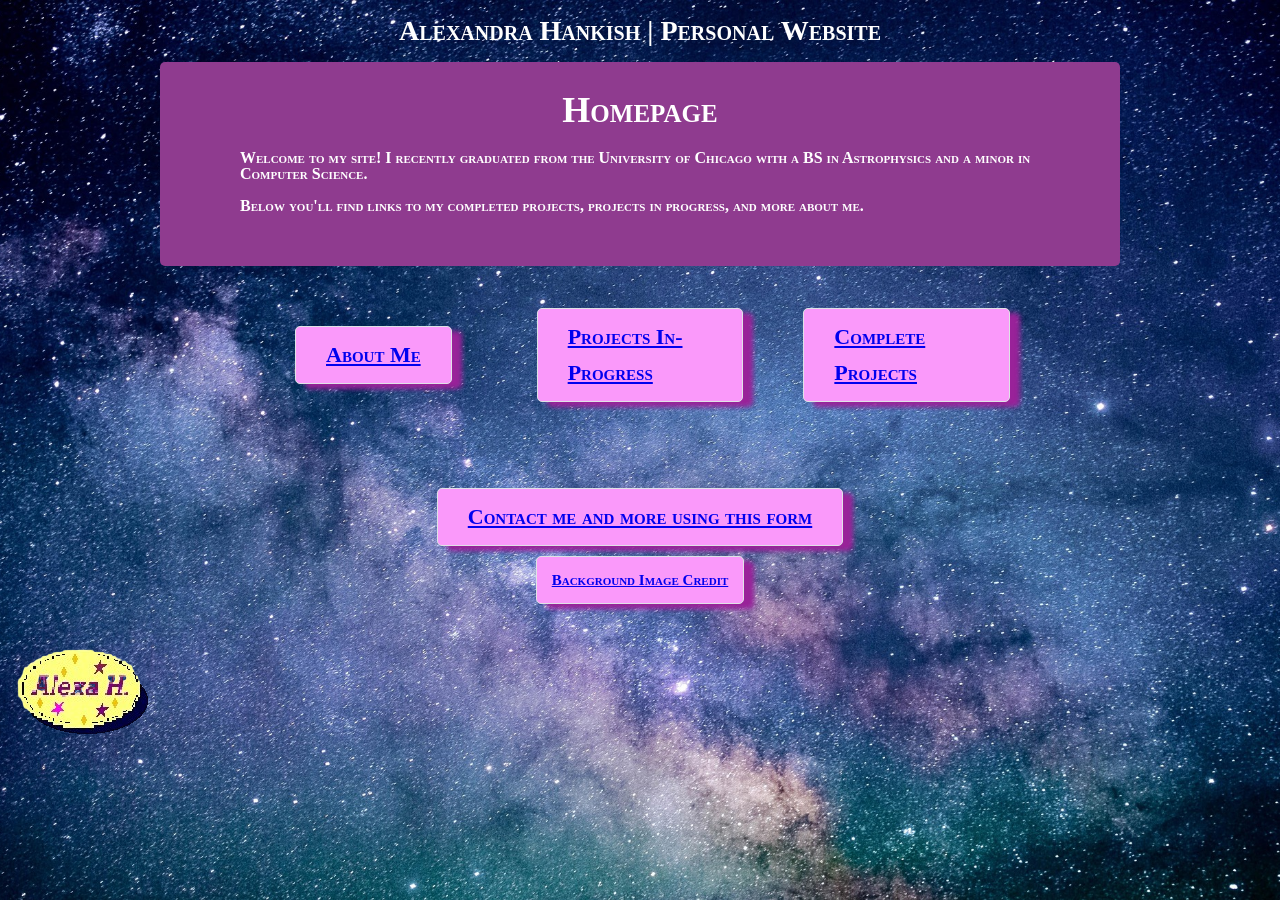
<file: public/index.html>
<!DOCTYPE html>
<html lang="en">
  <head>
	<meta charset="utf-8">
	<title>Home</title>
	<link rel="stylesheet" href="assets/stylesheets/main.css">
  </head>
  
  <header class="container">
  Alexandra Hankish | Personal Website
  </header>
  
  <body>
	<section class="heading">
	  <h1 class="big-heading" >Homepage</h1>
	  <p style="font-size: 16px;">
	    Welcome to my site! I recently graduated from the University of Chicago with a BS in 
	    Astrophysics and a minor in Computer Science.<br><br>Below you'll find links to my completed projects, projects in progress, and more about me.
	  </p>
	</section>
	
	<nav class="hero container">
	  <span class="container">
	    <a class="btn btn-alt" href="pages/aboutme.html">About Me</a>
	  </span>
	  <span class="container">
	    <a class="btn btn-alt" href="pages/inprogressprojects.html">Projects In-Progress</a>
	  </span>
	  <span class="container">
	    <a class="btn btn-alt" href="pages/completeprojects.html">Complete Projects</a>
	  </span>
	</nav>
	
	<section class="container">
		<a class="btn btn-alt" href="https://forms.gle/rR6DV7SpV9HVZJs78">
		Contact me and more using this form 
		</a>
	</section>

  <section class="container">
	  <a class="btn btn-foot" href="https://pixabay.com/photos/astronomy-bright-constellation-dark-1867616/">Background Image Credit</a>
  </section>
	
  </body>
  
  <footer>
	  <img class="logo"src="assets/logo1.png" alt="Logo"></img>
  </footer>
</html>
</file>
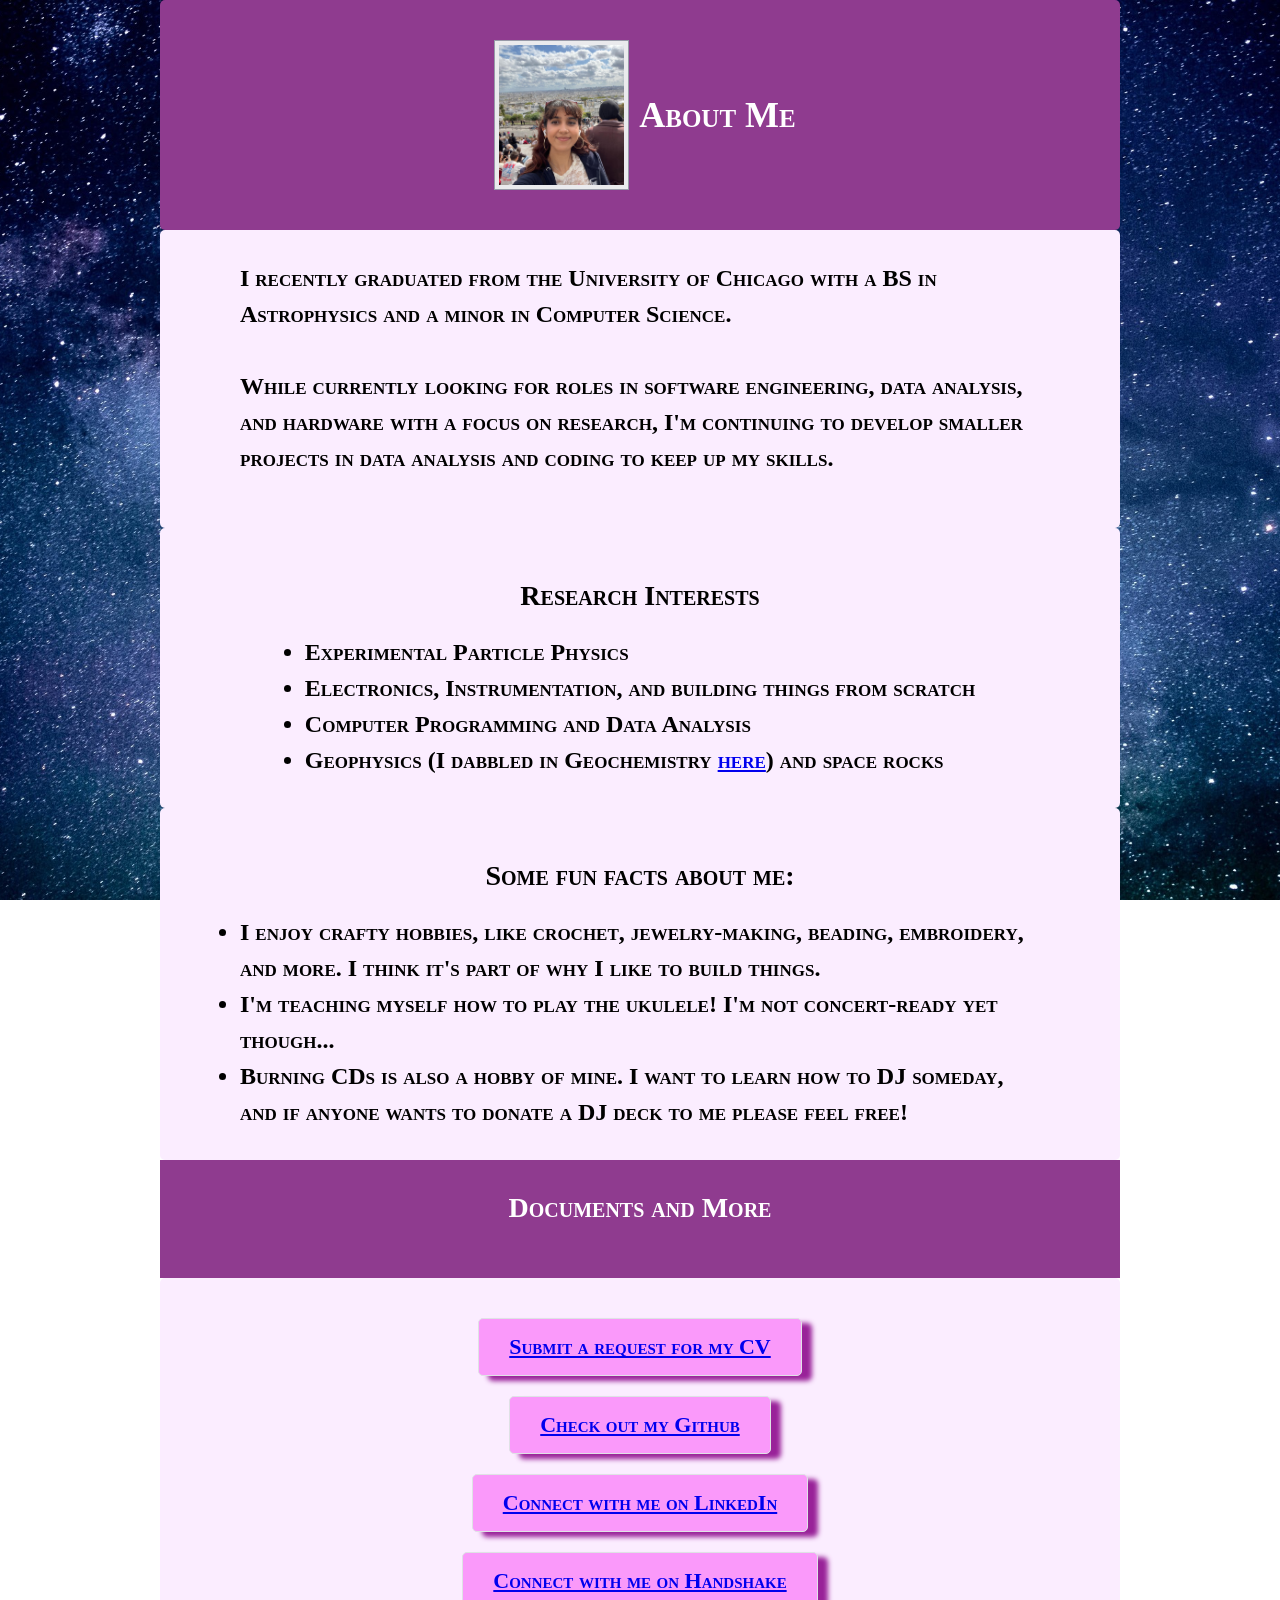
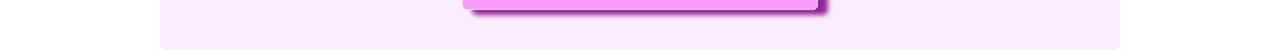
<file: public/pages/aboutme.html>
<!DOCTYPE html>
<html lang="en">
  <head>
	<meta charset="utf-8">
	<title>About Me</title>
	<link rel="stylesheet" href="../assets/stylesheets/pages.css">
  </head>
  <body>
    <section class="container profile-pic">
	  <img src="../assets/bio_pic.jpg" alt="Bio picture of Alexandra Hankish"></img>
	  <h2 class="big-heading">About Me</h2>
	</section>
	
	<section class="container section-filler">
	  <p style="color: rgb(0, 0, 0)">I recently graduated from the University of Chicago with a BS in Astrophysics and a minor in Computer Science.
	  <br><br>While currently looking for roles in software engineering, data analysis, and hardware with a focus on research,
	  I'm continuing to develop smaller projects in data analysis and coding to keep up my skills.</p> 
	</section>
	
	<section class="container section-filler">
		<h2 class="subsection">Research Interests</h2>
		<ul>
			<li><em>Experimental</em> Particle Physics</li>
			<li>Electronics, Instrumentation, and building things from scratch</li>
			<li>Computer Programming and Data Analysis</li>
			<li>Geophysics (I dabbled in Geochemistry <a href="https://drive.google.com/file/d/1rCWxFrsPViPTLGZyNcCmLpXHQL5CMsRv/view?usp=sharing">
			here</a>) and space rocks</li>
		</ul>
	</section>
	
	<section class="container section-filler">
		<h2 class="subsection">Some fun facts about me:</h2>
		<ul>
			<li>I enjoy crafty hobbies, like crochet, jewelry-making, beading, embroidery, and more. I think it's 
			part of why I like to build things.</li>
			<li>I'm teaching myself how to play the ukulele! I'm not concert-ready yet though...</li>
			<li>Burning CDs is also a hobby of mine. I want to learn how to DJ someday, and if anyone wants to 
			donate a DJ deck to me please feel free!</li>
		</ul>
	</section>
	
	<section class="container heading">
	  <h3 style="font-size: 28px">Documents and More</h3>
	</section>
	<section class="container section-filler">
	  <a class="btn btn-alt" href="https://forms.gle/rR6DV7SpV9HVZJs78">Submit a request for my CV</a>
    <a class="btn btn-alt" href="https://github.com/ahankish">Check out my Github</a>
    <a class="btn btn-alt" href="https://www.linkedin.com/in/alexandra-hankish/">Connect with me on LinkedIn</a>
    <a class="btn btn-alt" href="https://uchicago.joinhandshake.com/profiles/wvuyse">Connect with me on Handshake</a>
	</section>
  </body>
</html>
</file>
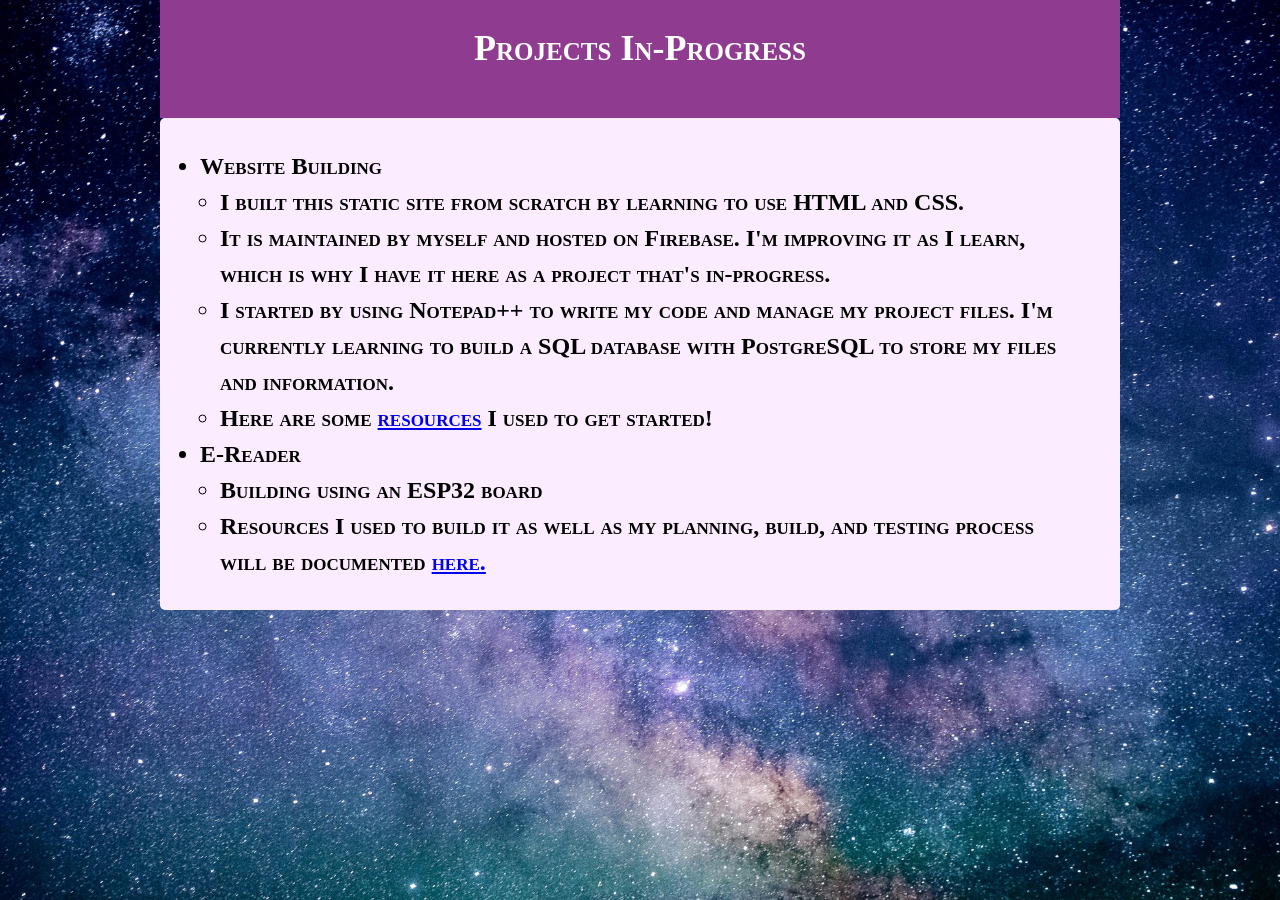
<file: public/pages/inprogressprojects.html>
<!DOCTYPE html>
<html lang="en">
  <head>
	<meta charset="utf-8">
	<title>Projects In-Progress</title>
	<link rel="stylesheet" href="../assets/stylesheets/pages.css">
  </head>
  <body>
	<section class="container heading"> 
	  <h1 class="big-heading">Projects In-Progress</h1>
	</section>
	
	<section class="container section-filler">
		<ul class="project-lists">
			<li>Website Building
				<ul>
					<li>I built this static site from scratch by learning to use HTML and CSS.</li>
					<li>It is maintained by myself and hosted on Firebase. I'm improving it as I learn,
					which is why I have it here as a project that's in-progress.</li>
					<li>I started by using Notepad++ to write my code and manage my project files. I'm currently learning to
            build a SQL database with PostgreSQL to store my files and information.
          </li>
					<li>Here are some <a href="https://docs.google.com/document/d/1B6m0S3uDvG3kd-w7UBK30dl-Qu8s368vO2l1Iwcb58Q/edit?usp=sharing">
					resources</a> I used to get started!</li>
				</ul>
			</li>
			<li>E-Reader
				<ul>
					<li>Building using an ESP32 board</li>
					<li>Resources I used to build it as well as my planning, build, and testing process will be documented
					<a href="https://docs.google.com/document/d/1eUQvWpE49MXlvlkkmFCGkdebtYVF8u7of7Qj37G6EpE/edit?usp=sharing">
					here.</a></li>
				</ul>
			</li>
		</ul>
	</section>
  </body>
</html>
</file>
<file: public/assets/stylesheets/main.css>
/* http://meyerweb.com/eric/tools/css/reset/ 
   v2.0 | 20110126
   License: none (public domain)
*/

html, body, div, span, applet, object, iframe,
h1, h2, h3, h4, h5, h6, p, blockquote, pre,
a, abbr, acronym, address, big, cite, code,
del, dfn, em, img, ins, kbd, q, s, samp,
small, strike, strong, sub, sup, tt, var,
b, u, i, center,
dl, dt, dd, ol, ul, li,
fieldset, form, label, legend,
table, caption, tbody, tfoot, thead, tr, th, td,
article, aside, canvas, details, embed, 
figure, figcaption, footer, header, hgroup, 
menu, nav, output, ruby, section, summary,
time, mark, audio, video {
	margin: 0;
	padding: 0;
	border: 0;
	font-size: 100%;
	font: inherit;
	vertical-align: baseline;
}
/* HTML5 display-role reset for older browsers */
article, aside, details, figcaption, figure, 
footer, header, hgroup, menu, nav, section {
	display: block;
}
body {
	line-height: 1;
}
ol, ul {
	list-style: none;
}
blockquote, q {
	quotes: none;
}
blockquote:before, blockquote:after,
q:before, q:after {
	content: '';
	content: none;
}
table {
	border-collapse: collapse;
	border-spacing: 0;
}

/*
  ========================================
  Grid
  ========================================
*/

*,
*:before,
*:after {
  -webkit-box-sizing: border-box;
     -moz-box-sizing: border-box;
          box-sizing: border-box;
}

.container {
  display: flex;
  justify-content: center;
  align-items: center;
  margin: 10px auto;
  padding-left: 30px;
  padding-right: 30px;
  width: 960px;
  color: rgb(255, 255, 255);
  line-height: 150%;
}

/*
  ========================================
  Typography
  ========================================
*/

html {
  font: small-caps bold 24px cursive;
  background: url(../pexels-astronomy-1867616_1920.jpg) no-repeat center center fixed; 
  -webkit-background-size: cover;
  -moz-background-size: cover;
  -o-background-size: cover;
  background-size: cover;
}

h1, h3, h4, h5, p {
  color: rgb(255, 255, 255);
  display: flex;
  justify-content: center;
  align-items: center;
  margin-bottom: 22px;
}

header {
  font-size: 28px;
  margin: 30px;
}
footer {
  color: rgb(102, 48, 102);
}

/* Fixing Nested lists */
ul ul, ol ol, ul ol, ol ul {
  padding-left: 20px; /* Forces nested lists to indent */
}

/*
  ========================================
  Buttons
  ========================================
*/

.btn {
  border-radius: 5px;
  display: inline-block;
  margin: 0;
  background-color: rgb(250, 153, 250);
  font-size: 22px;
}

.btn-alt {
  border: 1px solid #dfe2e5;
  padding: 10px 30px;
  box-shadow: 10px 5px 5px rgb(153, 34, 153);
}

.btn-foot {
  border: 1px solid #dfe2e5;
  padding: 5px 15px;
  box-shadow: 10px 5px 5px rgb(153, 34, 153);
  font-size: 15px;
}

/*
  ========================================
  Home
  ========================================
*/

.div-flex {
  display: flex;
}

.hero {
  padding: 22px 80px 66px 80px;
}

.heading {
  background-color: rgb(143, 59, 143);
  margin: 0 auto;
  padding: 30px 80px 30px 80px;
  width: 960px;
  border-radius: 5px;
}

.big-heading {
	font-size: 36px;
}
</file>
<file: public/assets/stylesheets/pages.css>
/* http://meyerweb.com/eric/tools/css/reset/ 
   v2.0 | 20110126
   License: none (public domain)
*/

html, body, div, span, applet, object, iframe,
h1, h2, h3, h4, h5, h6, p, blockquote, pre,
a, abbr, acronym, address, big, cite, code,
del, dfn, em, img, ins, kbd, q, s, samp,
small, strike, strong, sub, sup, tt, var,
b, u, i, center,
dl, dt, dd, ol, ul, li,
fieldset, form, label, legend,
table, caption, tbody, tfoot, thead, tr, th, td,
article, aside, canvas, details, embed, 
figure, figcaption, footer, header, hgroup, 
menu, nav, output, ruby, section, summary,
time, mark, audio, video {
	margin: 0;
	padding: 0;
	border: 0;
	font-size: 100%;
	font: inherit;
	vertical-align: baseline;
}
/* HTML5 display-role reset for older browsers */
article, aside, details, figcaption, figure, 
footer, header, hgroup, menu, nav, section {
	display: block;
}
body {
	line-height: 1;
}

blockquote, q {
	quotes: none;
}
blockquote:before, blockquote:after,
q:before, q:after {
	content: '';
	content: none;
}
table {
	border-collapse: collapse;
	border-spacing: 0;
}

/*
  ========================================
  Grid
  ========================================
*/

*,
*:before,
*:after {
  -webkit-box-sizing: border-box;
     -moz-box-sizing: border-box;
          box-sizing: border-box;
}

.container {
  display: flex;
  justify-content: center;
  align-items: center;
  margin: 0 auto;
  padding-left: 30px;
  padding-right: 30px;
  width: 960px;
  line-height: 150%;
}

footer {
  display: flex;
  justify-content: center;
  align-items: center;
  margin: 0 auto;
}

/*
  ========================================
  Typography
  ========================================
*/

html {
  font: small-caps bold 24px cursive;
  background: url(../pexels-astronomy-1867616_1920.jpg) no-repeat center center fixed; 
  -webkit-background-size: cover;
  -moz-background-size: cover;
  -o-background-size: cover;
  background-size: cover;
}

h1, h3, h4, h5, p {
  color: rgb(255, 255, 255);
  display: flex;
  justify-content: center;
  align-items: center;
  margin-bottom: 22px;
}

h2 {
  color: rgb(255, 255, 255);
  font-size: 36px;
}

/* Fixing Nested lists */
ul ul, ol ol, ul ol, ol ul {
  padding-left: 20px; /* Forces nested lists to indent */
}

/*
  ========================================
  Buttons
  ========================================
*/

.btn {
  border-radius: 5px;
  display: inline-block;
  margin: 0;
  background-color: rgb(250, 153, 250);
  font-size: 22px;
}

.btn-alt {
  border: 1px solid #dfe2e5;
  padding: 10px 30px;
  box-shadow: 10px 5px 5px rgb(153, 34, 153);
  margin: 10px;
}

.btn-foot {
  border: 1px solid #dfe2e5;
  padding: 5px 15px;
  box-shadow: 10px 5px 5px rgb(153, 34, 153);
  font-size: 15px;
}

/*
  ========================================
  Home
  ========================================
*/

img {
  background: #eaeaed;
  border: 1px solid #9799a7;
  width: 135px;
  height: 150px;
  padding: 4px; 
  margin: 10px;
}

iframe {
  margin: 10px;
  width: 560px;
  height: 315px;
}

img.profile {
  float: left;
  padding: 4px;
  justify-self: flex-start;
  margin-right: 190px;  
}

img.logo {
  display: flex;
  justify-content: center;
  max-width: 100%;
  height: auto;
}

.div-flex {
  display: flex;
  margin: 0 auto;
}

.side-img {
  width: 300px;
  height: 315px;
}

.hero {
  padding: 22px 80px 66px 80px;
}

.heading {
  background-color: rgb(143, 59, 143);
  margin: 0 auto;
  padding: 30px 80px 30px 80px;
  width: 960px;
}

.profile-pic {
  background-color: rgb(143, 59, 143);
  border-radius: 5px;
  margin: 0 auto;
  padding: 30px 80px 30px 80px;
  width: 960px;
  display:flex;
}

.section-filler {
  flex-direction: column;
  background-color: rgb(251, 237, 255);
  margin: 0 auto;
  padding: 30px 80px 30px 80px;
  width: 960px;
  border-radius: 5px;
}

h2.subsection {
	font-size: 28px; 
	color: rgb(0, 0, 0);
	padding: 20px;
}

ul.project-lists {
	color: rgb(0, 0, 0); 
	list-style-type:disc;
	width: 880px
}

.big-heading {
	font-size: 36px;
	float: center;
}
</file>
